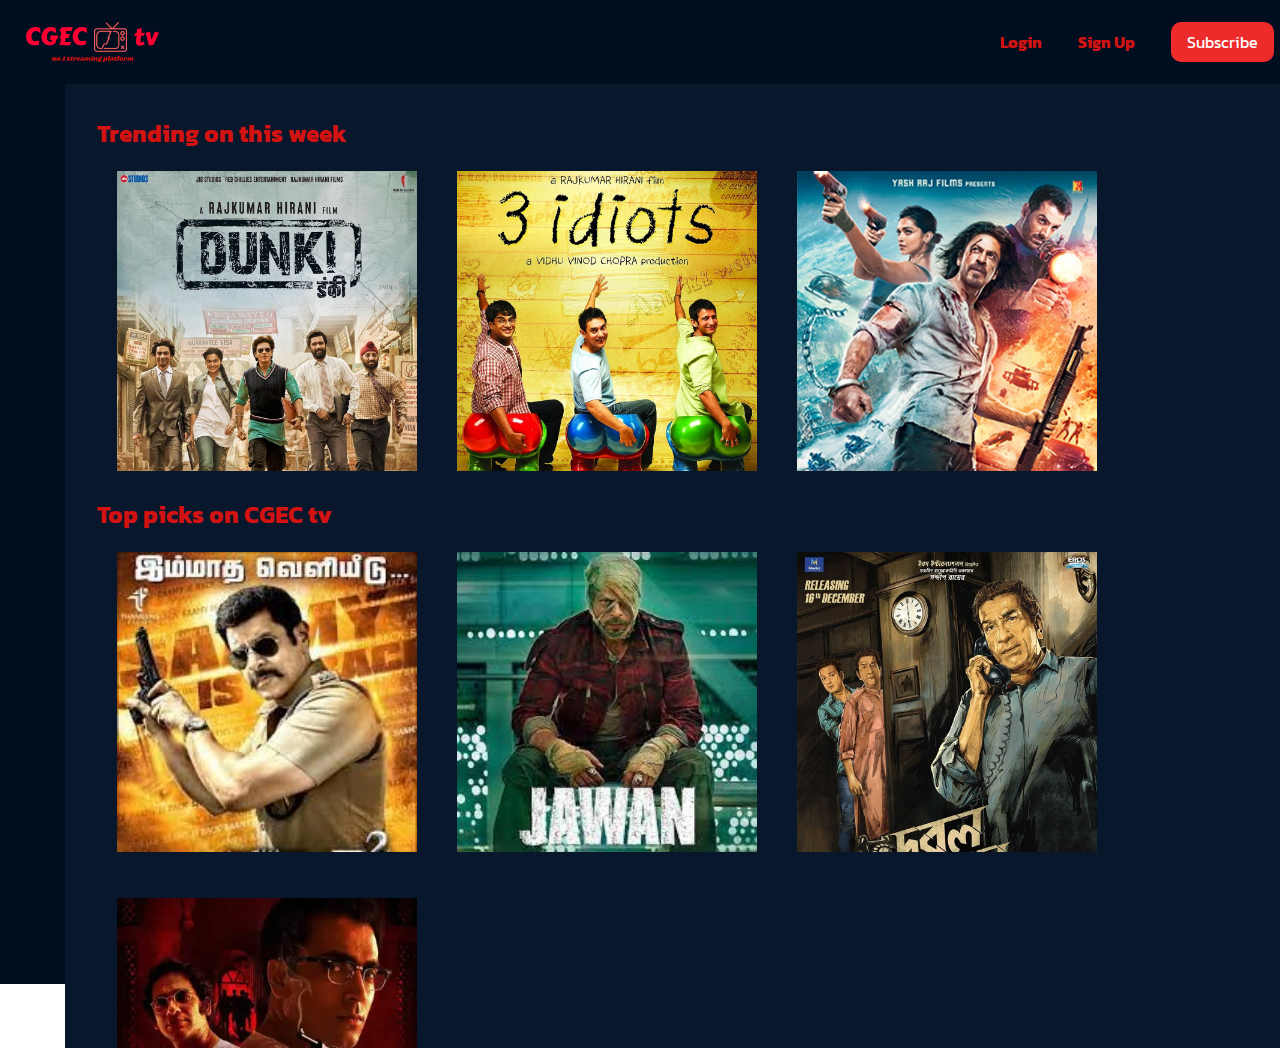
<file: index.html>
<!DOCTYPE html>
<html lang="en">
<head>
    <meta charset="UTF-8">
    <meta name="viewport" content="width=device-width, initial-scale=1.0">
    <title>CGEC tv | Sayan Sarkar</title>
    <link rel="preconnect" href="https://fonts.googleapis.com">
    <link rel="preconnect" href="https://fonts.gstatic.com" crossorigin>
    <link href="https://fonts.googleapis.com/css2?family=Kanit:wght@200;400;600&display=swap" rel="stylesheet">
    <link rel="stylesheet" href="https://cdnjs.cloudflare.com/ajax/libs/font-awesome/6.5.1/css/all.min.css" integrity="sha512-DTOQO9RWCH3ppGqcWaEA1BIZOC6xxalwEsw9c2QQeAIftl+Vegovlnee1c9QX4TctnWMn13TZye+giMm8e2LwA==" crossorigin="anonymous" referrerpolicy="no-referrer" />
    <link rel="stylesheet" href="style.css">
</head>
<body>
    <nav>
        <img src="./Hm assets/cgec-tv-high-resolution-logo-transparent.png" alt="Your Logo">
        </div>
        <div>
            <a href="#" id="login">Login</a>
            <a href="#">Sign Up</a>
            <button class="subscribe-button">Subscribe</button>
        </div>
    </nav>

    <div class="sidebar">
        <div class="sidebar-icons">
            <i class="fa-solid fa-user"></i>
            <i class="fa-solid fa-magnifying-glass"></i>
            <i class="fa-solid fa-house"></i>
            <i class="fa-solid fa-tv"></i>
            <i class="fa-solid fa-film"></i>
            <i class="fa-solid fa-volleyball"></i>
            <i class="fa-solid fa-table-list"></i>       
        </div>

        <div class="sidebar-content">
            <a href="#">My Space</a>
            <a href="#">Search</a>
            <a href="#">Home</a>
            <a href="#">Tv</a>
            <a href="#">Movies</a>
            <a href="#">Sports</a>
            <a href="#">Categories</a>
        </div>
    </div>

    <div class="main">
        
        <h2>Trending on this week</h2>

        <div class="trending">
            <div class="movie-card">
                <img src="MV5BMzQ0NDRhNmItYzllYS00NDdlLTk0YTctZDQ5YmFkYjdkNDcyXkEyXkFqcGdeQXVyNTYwMzA0MTM@._V1_FMjpg_UX1000_.jpg" alt="Movie 1">
                <div class="overlay">
                    <h2>Dunki</h2>
                    <p>A brief description of the movie goes here.</p>
                    <button class="play-button">Play</button>
        
                </div>
            </div>
        
            <div class="movie-card">
                <img src="MV5BNTkyOGVjMGEtNmQzZi00NzFlLTlhOWQtODYyMDc2ZGJmYzFhXkEyXkFqcGdeQXVyNjU0OTQ0OTY@._V1_FMjpg_UX1000_.jpg" alt="Movie 2">
                <div class="overlay">
                    <h2>3 idiots</h2>
                    <p>Another brief description of the movie goes here.</p>
                    <button class="play-button">Play</button>
                </div>
            </div>

            <div class="movie-card">
                <img src="MV5BYTgzNjBjYTctOGJiZi00MTliLTk0YzYtNDJmYTQyMDdkMjQ5XkEyXkFqcGdeQXVyNTkzNDQ4ODc@._V1_FMjpg_UX1000_.jpg" alt="Movie 2">
                <div class="overlay">
                    <h2>Pathan</h2>
                    <p>Another brief description of the movie goes here.</p>
                    <button class="play-button">Play</button>
                </div>
            </div>
        </div>

        <h2>Top picks on CGEC tv</h2>

        <div class="topPicks">

            <div class="movie-card">
                <img src="./movie card/download (1).jpeg" alt="Movie 2">
                <div class="overlay">
                    <h2>Surya</h2>
                    <p>Another brief description of the movie goes here.</p>
                    <button class="play-button">Play</button>
                </div>
            </div>

            <div class="movie-card">
                <img src="download.jpeg" alt="Movie 2">
                <div class="overlay">
                    <h2>Jawan</h2>
                    <p>Another brief description of the movie goes here.</p>
                    <button class="play-button">Play</button>
                </div>
            </div>

            <div class="movie-card">
                <img src="./movie card/double-feluda-indian-movie-poster.jpg" alt="Movie 2">
                <div class="overlay">
                    <h2>Feluda</h2>
                    <p>Another brief description of the movie goes here.</p>
                    <button class="play-button">Play</button>
                </div>
            </div>

            <div class="movie-card">
                <img src="./movie card/har-har-byomkesh.jpg" alt="Movie 2">
                <div class="overlay">
                    <h2>har har byomkesh</h2>
                    <p>Another brief description of the movie goes here.</p>
                    <button class="play-button">Play</button>
                </div>
            </div>
        </div>


        <h2>Recommended for you</h2>
        <div class="recommend">

            <div class="movie-card">
                <img src="./movie card/card2img.jpeg" alt="Movie 2">
                <div class="overlay">
                    <h2>Movie Title 3</h2>
                    <p>Another brief description of the movie goes here.</p>
                    <button class="play-button">Play</button>
                </div>
            </div>

            <div class="movie-card">
                <img src="81YRmoEwYtL._AC_UF1000,1000_QL80_.jpg" alt="Movie 2">
                <div class="overlay">
                    <h2>Bahubali</h2>
                    <p>Another brief description of the movie goes here.</p>
                    <button class="play-button">Play</button>
                </div>
            </div>

            <div class="movie-card">
                <img src="./movie card/card3img.jpeg" alt="Movie 2">
                <div class="overlay">
                    <h2>Movie Title 3</h2>
                    <p>Another brief description of the movie goes here.</p>
                    <button class="play-button">Play</button>
                </div>
            </div>
        </div>

    </div>


</body>
</html>
</file>
<file: style.css>
*{
    font-family: 'Kanit', sans-serif;
    margin: 0;
}
.main{
    position: absolute;
    left: 65px;
    top: 84px;
    height: 100vh;
    width: 100%;
    background-color: #08172c;
    overflow: auto;
    padding: 2rem;
}

nav {
    height: 4rem;
    width: 100%;
    background-color: #000e20;
    color: #D21312;
    padding: 10px;
    display: flex;
    justify-content: space-between;
    align-items: center;
    position: fixed;
    top: 0;
    z-index: 3;
}

nav img {
    height: 40px;
    width: auto;
    margin: 0 1rem;
}
nav a {
    text-decoration: none;
    color: #D21312;
    font-weight: bold;
    margin: 0 1rem;
}

.subscribe-button {
    background-color: #ED2B2A;
    color: #fff;
    font-size: 1rem;
    padding: 0.5rem 1rem;
    border: none;
    border-radius: 10px;
    cursor: pointer;
    margin: 0 1rem;
}



.nav-logo {
    display: flex;
    align-items: center;
}

.sidebar{
    height: 100vh;
    position: absolute;
    top: 84px;
    display: flex;
    overflow: hidden;
}
.sidebar-icons {
    width: 65px;
    background-color: #000e20;
    display: flex;
    flex-direction: column;
    align-items: center;
}
.sidebar-icons i {
    color: #D21312;
    font-size: 1.3rem;
    margin: 1rem 1.5rem;
}

.sidebar-content {
    width: 140px;
    background-color: #000e20;
    display: flex;
    flex-direction: column;
    align-items: center;
    opacity: 0;
    position: relative;
    z-index: 1;
    overflow: hidden;
}
.sidebar-content a {
    color: #D21312;
    font-size: 1.3rem;
    margin: 0.65rem;
    text-decoration: none;
}

.sidebar-icons:hover ~ .sidebar-content {
    opacity: 1;
}
.sidebar-icons:hover{
    box-shadow: 300px 0 100px rgba(0, 0, 0, 0.227);
}

.movie-card {
    width: 300px;
    margin: 20px;
    overflow: hidden;
    position: relative;
}

.movie-card img {
    width: 100%;
    height: auto;
    transition: transform 0.5s ease-in-out;
}

.movie-card:hover img {
    transform: scale(1.1);
}

.overlay {
    position: absolute;
    top: 0;
    left: 0;
    width: 100%;
    height: 100%;
    display: flex;
    flex-direction: column;
    justify-content: center;
    align-items: center;
    opacity: 0;
    background: rgba(0, 0, 0, 0.7);
    transition: opacity 0.5s ease-in-out;
}
.overlay .play-button{
    height: 2em;
    padding: 0 2rem;
    border-radius: 10px;
    font-size: 1rem;
    margin-top: 2rem;
    background-color: #ED2B2A;
}

.movie-card:hover .overlay {
    opacity: 1;
}

.overlay h2 {
    color: #fff;
    font-size: 24px;
    margin-bottom: 10px;
}

.overlay p {
    color: #fff;
    font-size: 14px;
    text-align: center;
    max-width: 80%;
}

.main h2{
    color: #D21312;
    font-size: 1.5rem;
}

.trending {
    display: flex;
    flex-wrap: wrap;
}

.topPicks{
    display: flex;
    flex-wrap: wrap;
}

.recommend {
    display: flex;
    flex-wrap: wrap;
}
@media (max-width: 391px) {
    nav img{
        width: 110px;
        margin: 2px;
    }
    nav a {
        position: relative;
        left: -130px;
        margin-right: 0px;
    }
    nav button {
        
        margin-left: 0px;
        padding: 8px;
        position: relative;
        left: -130px;
    }
    #sign-up{
        display: none;
    }
    .movie-card {
        width: 140px;
        margin: 5px;
    }
    .sidebar-icons{
        width: 40px;
    }
    .sidebar-icons i{
        margin-top: 32px;
    }
    .main{
        left: 40px;
    }
</file>
